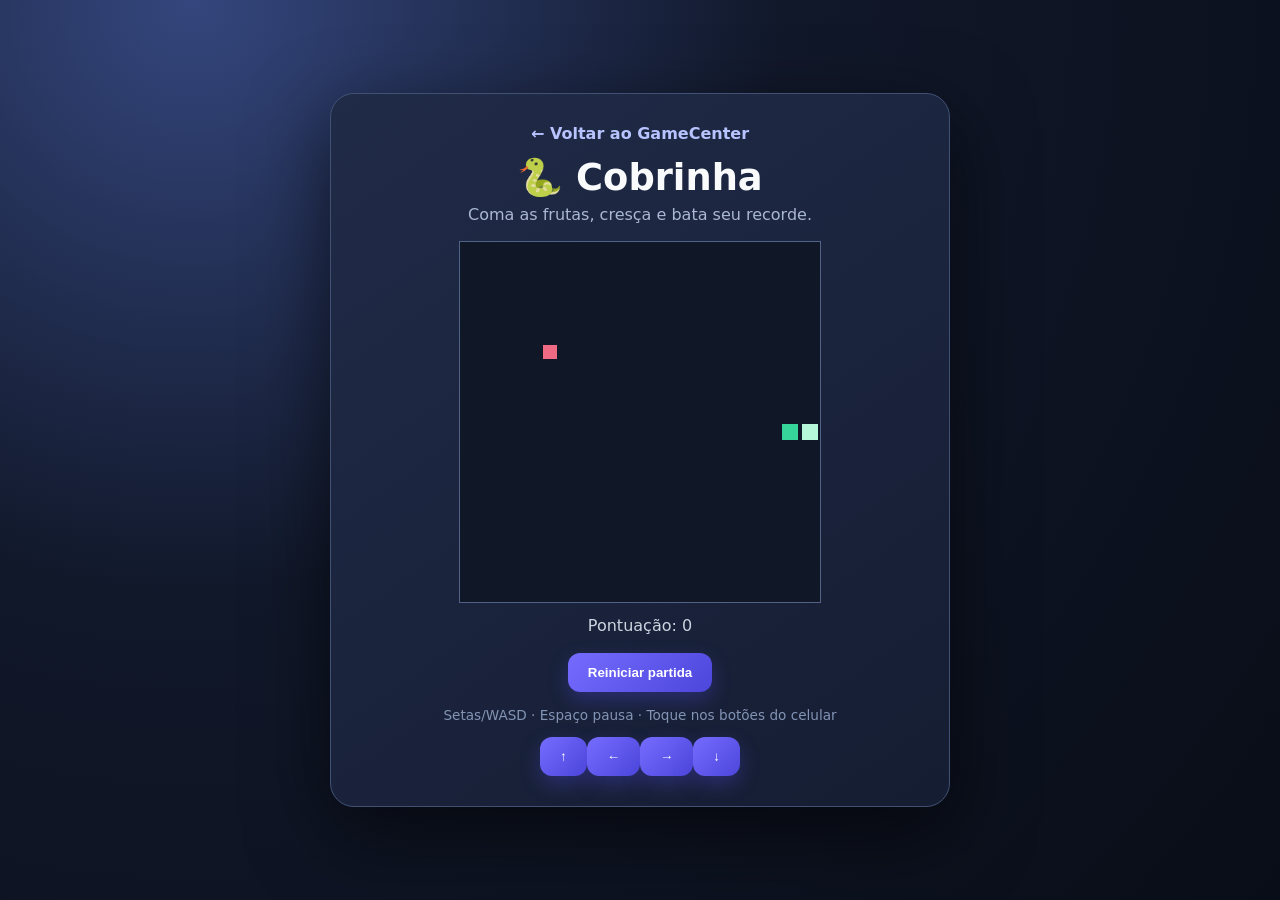
<file: jogos/cobrinha.html>
<!doctype html><html lang="pt-BR"><head><meta charset="utf-8"><meta name="viewport" content="width=device-width,initial-scale=1"><title>Cobrinha | GameCenter</title><link rel="stylesheet" href="base.css"></head><body><main class="game"><a class="back" href="../index.html?view=home">← Voltar ao GameCenter</a><h1>🐍 Cobrinha</h1><p class="sub">Coma as frutas, cresça e bata seu recorde.</p><canvas id="c" width="360" height="360"></canvas><p id="s" class="status"></p><button class="btn" onclick="start()">Reiniciar partida</button><p class="hint">Setas/WASD · Espaço pausa · Toque nos botões do celular</p><div><button class="btn" onclick="move(0,-1)">↑</button><button class="btn" onclick="move(-1,0)">←</button><button class="btn" onclick="move(1,0)">→</button><button class="btn" onclick="move(0,1)">↓</button></div></main><script>const c=document.getElementById('c'),x=c.getContext('2d'),N=18;let snake,food,dir,next,score,timer,paused,over;function start(){snake=[{x:9,y:9},{x:8,y:9}];food={x:4,y:5};dir=next={x:1,y:0};score=0;paused=false;over=false;clearInterval(timer);timer=setInterval(tick,110);draw()}function move(a,b){if(a!==-dir.x||b!==-dir.y)next={x:a,y:b}}function tick(){if(paused||over)return;dir=next;let h={x:snake[0].x+dir.x,y:snake[0].y+dir.y};if(h.x<0||h.y<0||h.x>=N||h.y>=N||snake.some(p=>p.x==h.x&&p.y==h.y)){over=true;clearInterval(timer);draw();return}snake.unshift(h);if(h.x==food.x&&h.y==food.y){score++;do{food={x:Math.random()*N|0,y:Math.random()*N|0}}while(snake.some(p=>p.x==food.x&&p.y==food.y))}else snake.pop();draw()}function draw(){x.fillStyle='#101827';x.fillRect(0,0,360,360);x.fillStyle='#ef6b83';x.fillRect(food.x*20+3,food.y*20+3,14,14);snake.forEach((p,i)=>{x.fillStyle=i?'#36d69a':'#b5f7d8';x.fillRect(p.x*20+2,p.y*20+2,16,16)});document.getElementById('s').textContent=over?'Fim de jogo! Pontuação: '+score+' · clique em reiniciar':'Pontuação: '+score+(paused?' · pausado':'')}addEventListener('keydown',e=>{let k=e.key.toLowerCase(),d={arrowup:[0,-1],w:[0,-1],arrowdown:[0,1],s:[0,1],arrowleft:[-1,0],a:[-1,0],arrowright:[1,0],d:[1,0]}[k];if(d)move(...d);if(e.code==='Space'){paused=!paused;draw()}});start()</script></body></html>
</file>
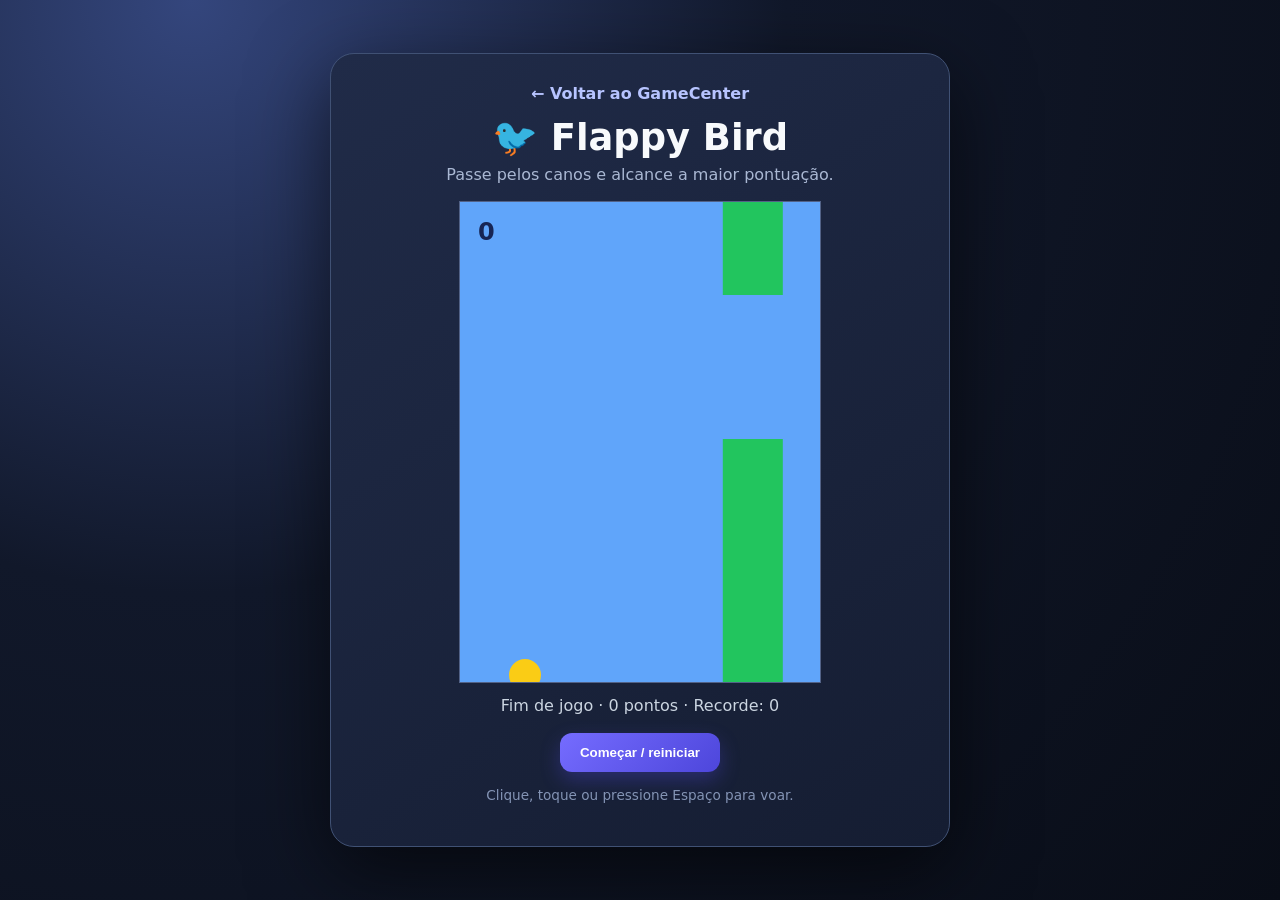
<file: jogos/flappy.html>
<!doctype html><html lang="pt-BR"><head><meta charset="utf-8"><meta name="viewport" content="width=device-width,initial-scale=1"><title>Flappy Bird | GameCenter</title><link rel="stylesheet" href="base.css"></head><body><main class="game"><a class="back" href="../index.html?view=home">← Voltar ao GameCenter</a><h1>🐦 Flappy Bird</h1><p class="sub">Passe pelos canos e alcance a maior pontuação.</p><canvas id="c" width="360" height="480"></canvas><p id="s" class="status">Pontuação: 0 · Recorde: 0</p><button class="btn" onclick="start()">Começar / reiniciar</button><p class="hint">Clique, toque ou pressione Espaço para voar.</p></main><script>const c=document.getElementById('c'),x=c.getContext('2d'),bestKey='flappyBest';let y,v,pipe,score,run,best=+localStorage.getItem(bestKey)||0;function start(){y=220;v=0;pipe={x:360,g:165,passed:false};score=0;run=true;loop()}function flap(){if(run)v=-7;else start()}addEventListener('keydown',e=>{if(e.code==='Space'){e.preventDefault();flap()}});c.onclick=flap;function loop(){if(!run)return;v+=.38;y+=v;pipe.x-=2.7;if(pipe.x<-60){pipe={x:360,g:90+Math.random()*240,passed:false}}if(!pipe.passed&&pipe.x<65){score++;pipe.passed=true}let hit=y<0||y>464||(pipe.x<82&&pipe.x+60>40&&(y<pipe.g-72||y>pipe.g+72));if(hit){run=false;if(score>best){best=score;localStorage.setItem(bestKey,best)}draw();s.textContent=`Fim de jogo · ${score} pontos · Recorde: ${best}`;return}draw();requestAnimationFrame(loop)}function draw(){x.clearRect(0,0,360,480);x.fillStyle='#60a5fa';x.fillRect(0,0,360,480);x.fillStyle='#22c55e';x.fillRect(pipe.x,0,60,pipe.g-72);x.fillRect(pipe.x,pipe.g+72,60,480);x.fillStyle='#facc15';x.beginPath();x.arc(65,y,16,0,7);x.fill();x.fillStyle='#172554';x.font='bold 24px system-ui';x.fillText(score,18,38);s.textContent=`Pontuação: ${score} · Recorde: ${best}`}start()</script></body></html>
</file>
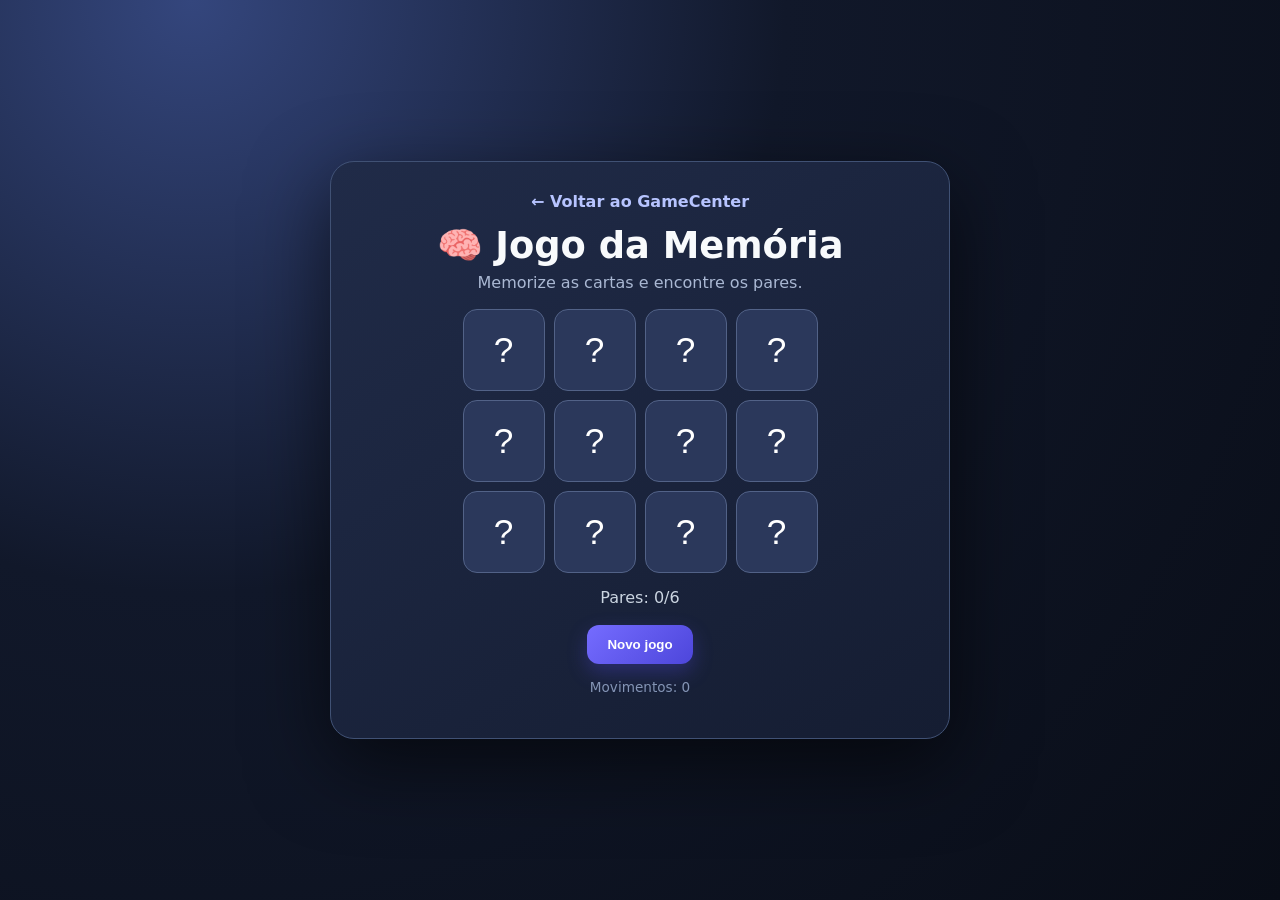
<file: jogos/memoria.html>
<!doctype html><html lang="pt-BR"><head><meta charset="utf-8"><meta name="viewport" content="width=device-width,initial-scale=1"><title>Memória | GameCenter</title><link rel="stylesheet" href="base.css"></head><body><main class="game"><a class="back" href="../index.html?view=home">← Voltar ao GameCenter</a><h1>🧠 Jogo da Memória</h1><p class="sub">Memorize as cartas e encontre os pares.</p><div id="b" class="board" style="grid-template-columns:repeat(4,clamp(58px,17vw,82px))"></div><p id="s" class="status"></p><button class="btn" onclick="newGame()">Novo jogo</button><p class="hint">Movimentos: <span id="m">0</span></p></main><script>const icons=['🎮','🚀','🐱','⚽','🎵','🌟','🎮','🚀','🐱','⚽','🎵','🌟'];let first=null,lock=false,matches=0,moves=0;function newGame(){first=null;lock=false;matches=moves=0;let a=[...icons].sort(()=>Math.random()-.5);b.innerHTML=a.map(v=>`<button class="card" data-v="${v}" onclick="flip(this)">?</button>`).join('');s.textContent='Pares: 0/6';m.textContent=0}function flip(el){if(lock||el===first||el.classList.contains('open'))return;el.textContent=el.dataset.v;el.classList.add('open');if(!first){first=el;return}moves++;m.textContent=moves;if(first.dataset.v===el.dataset.v){matches++;first=null;s.textContent=`Pares: ${matches}/6`;if(matches===6)s.textContent=`🏆 Você venceu em ${moves} movimentos!`}else{lock=true;setTimeout(()=>{first.textContent=el.textContent='?';first.classList.remove('open');el.classList.remove('open');first=null;lock=false},650)}}newGame()</script></body></html>
</file>
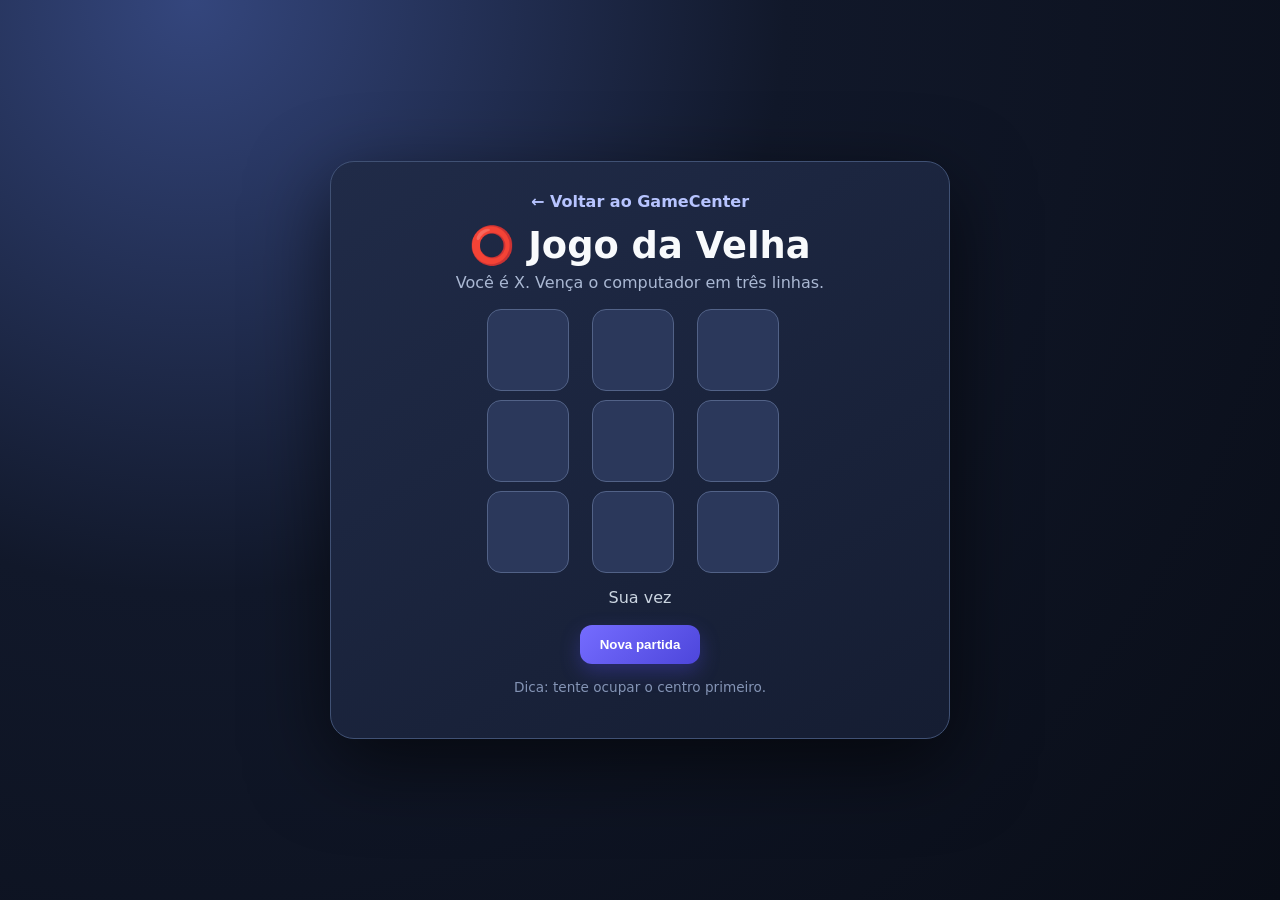
<file: jogos/velha.html>
<!doctype html><html lang="pt-BR"><head><meta charset="utf-8"><meta name="viewport" content="width=device-width,initial-scale=1"><title>Jogo da Velha | GameCenter</title><link rel="stylesheet" href="base.css"></head><body><main class="game"><a class="back" href="../index.html?view=home">← Voltar ao GameCenter</a><h1>⭕ Jogo da Velha</h1><p class="sub">Você é X. Vença o computador em três linhas.</p><div id="b" class="board" style="grid-template-columns:repeat(3,clamp(68px,20vw,96px))"></div><p id="s" class="status"></p><button class="btn" onclick="newGame()">Nova partida</button><p class="hint">Dica: tente ocupar o centro primeiro.</p></main><script>let a,over;const b=document.getElementById('b'),s=document.getElementById('s'),wins=[[0,1,2],[3,4,5],[6,7,8],[0,3,6],[1,4,7],[2,5,8],[0,4,8],[2,4,6]];function newGame(){a=Array(9).fill('');over=false;s.textContent='Sua vez';b.innerHTML=a.map((_,i)=>`<button class="card" onclick="play(${i})"></button>`).join('')}function win(p){return wins.some(r=>r.every(i=>a[i]===p))}function finish(t){over=true;s.textContent=t}function play(i){if(over||a[i])return;a[i]='X';render();if(win('X')||!a.includes(''))return finish(win('X')?'🎉 Você venceu!':'Empate!');let empty=a.map((v,j)=>v?null:j).filter(v=>v!==null),j=empty.includes(4)&&Math.random()<.6?4:empty[Math.random()*empty.length|0];setTimeout(()=>{a[j]='O';render();if(win('O')||!a.includes(''))finish(win('O')?'O computador venceu!':'Empate!');else s.textContent='Sua vez'},260)}function render(){[...b.children].forEach((el,i)=>{el.textContent=a[i];el.classList.toggle('open',!!a[i])})}newGame()</script></body></html>
</file>
<file: jogos/base.css>
:root{font-family:Inter,system-ui,Segoe UI,sans-serif;color:#f8fafc;background:#0d1220}*{box-sizing:border-box}body{margin:0;min-height:100vh;display:grid;place-items:center;padding:18px;background:radial-gradient(circle at 15% 0,#34467d 0,#11182a 42%,#090d17 100%)}.game{width:min(96vw,620px);padding:clamp(18px,4vw,30px);background:linear-gradient(145deg,#202b48,#151d32);border:1px solid #405174;border-radius:24px;box-shadow:0 25px 80px #0009;text-align:center}.back{display:inline-block;color:#b7c4ff;text-decoration:none;margin-bottom:13px;font-weight:700}.back:hover{color:white}h1{margin:0 0 6px;font-size:clamp(1.7rem,5vw,2.3rem)}.sub{color:#aab8d3;margin:0 0 17px}.btn{border:0;border-radius:12px;padding:12px 20px;background:linear-gradient(135deg,#756cff,#4d46db);color:white;font-weight:800;cursor:pointer;box-shadow:0 8px 20px #5148dd55}.btn:hover{filter:brightness(1.14);transform:translateY(-1px)}.status{min-height:24px;color:#cbd5e1;margin:13px}.board{margin:15px auto;display:grid;gap:9px;justify-content:center}.card{width:clamp(58px,16vw,82px);height:clamp(58px,16vw,82px);border:1px solid #526287;border-radius:14px;background:#2b385b;color:white;font-size:clamp(1.5rem,5vw,2.2rem);cursor:pointer;transition:.15s}.card:hover{transform:scale(1.04);background:#3b4b75}.card.open{background:linear-gradient(145deg,#736aff,#5147d6);border-color:#aaa5ff}.hint{font-size:.85rem;color:#8494b5;margin-top:15px}canvas{display:block;margin:auto;max-width:100%;height:auto;border:1px solid #526287}
</file>
